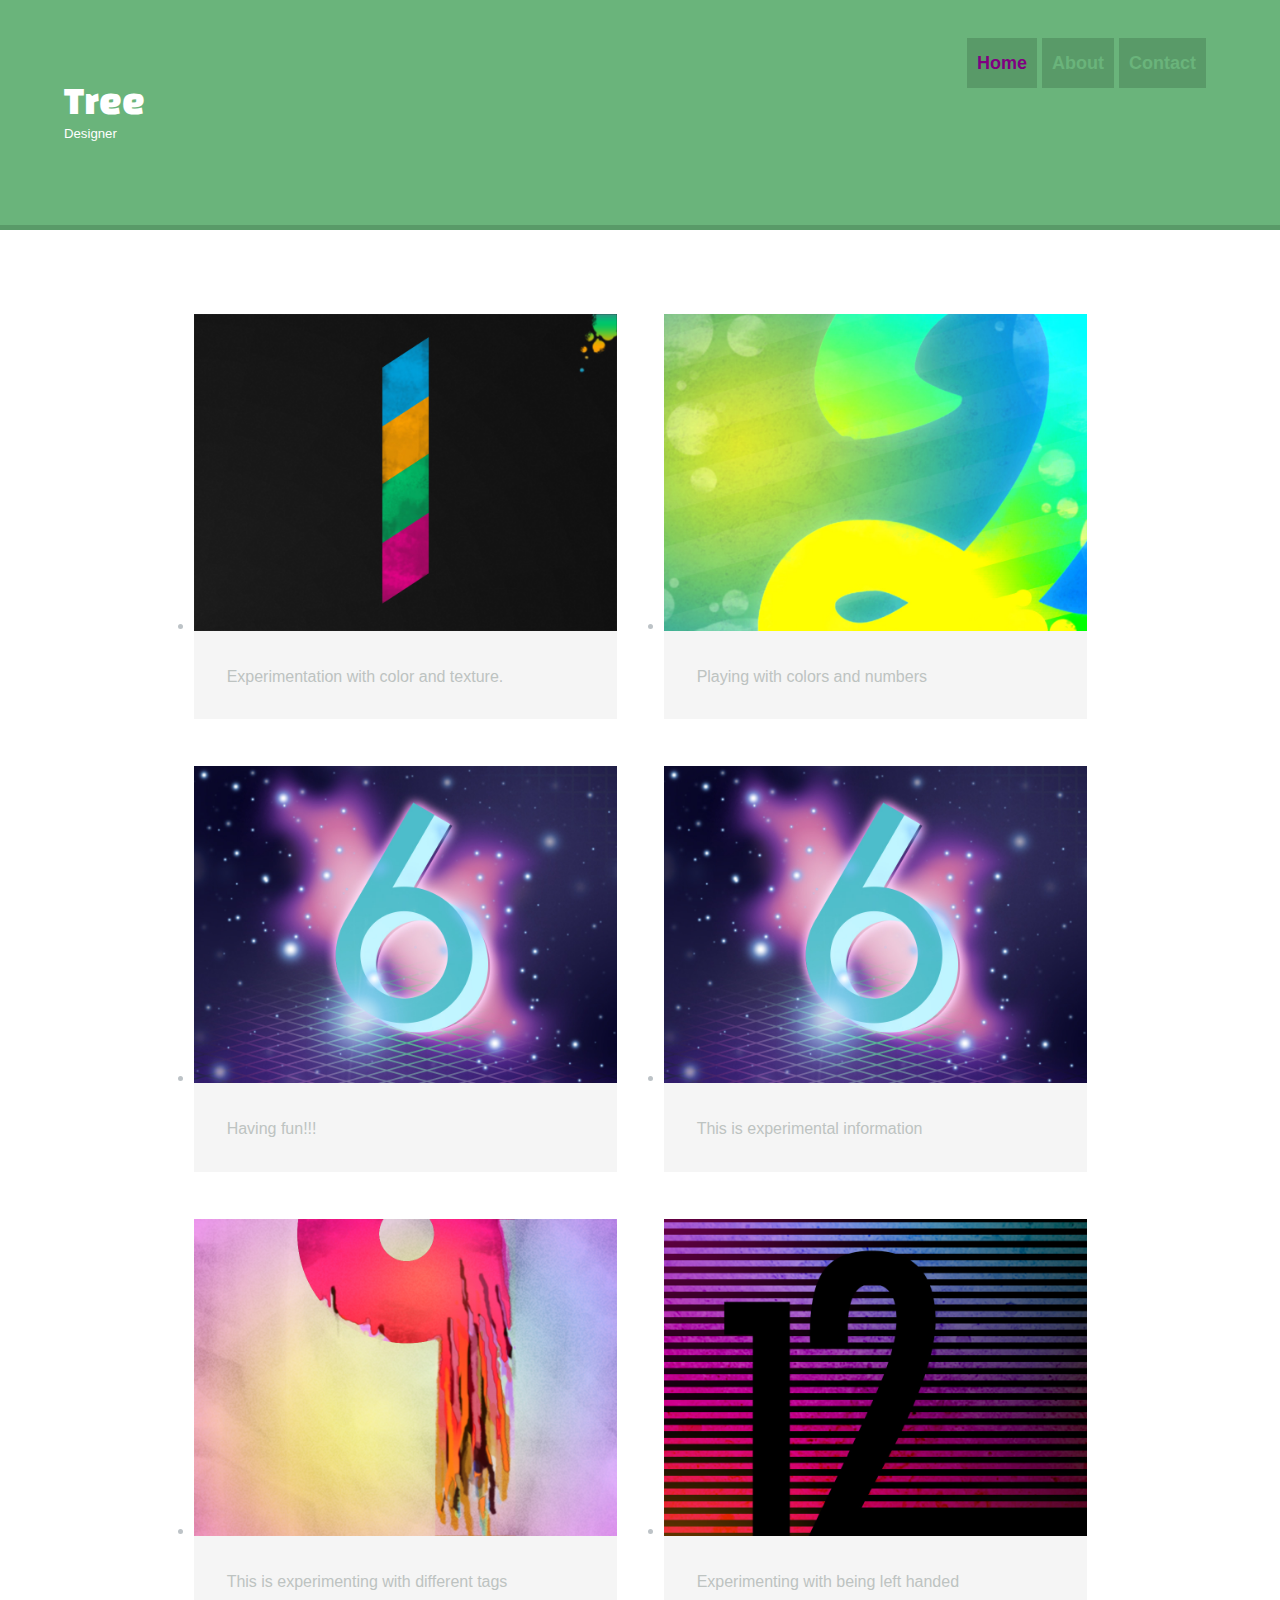
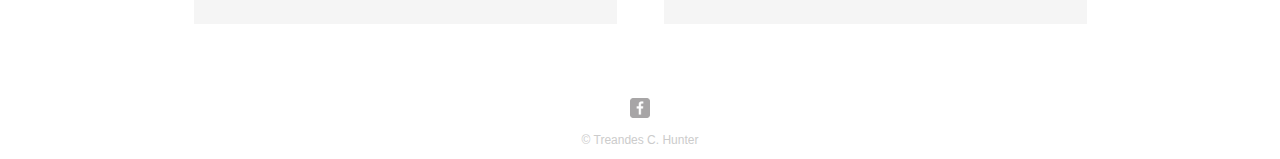
<file: index.html>
<!DOCTYPE html>
<html>
   <head>
      <meta charset="utf-8">
      <title>Treandes C. Hunter | Designer </title>
      <link rel="stylesheet" href="css/normalize.css">
      
<link href='https://fonts.googleapis.com/css?family=Changa+One|Open+Sans' rel='stylesheet' type='text/css'> 
     <link rel="stylesheet" href="css/main.css">
      <link rel="stylesheet" href="css/responsive.css">
      <meta name="viewport" content="width=device-width, initial-scale=1.0">
     
   </head>
   <body>
      <header>
         <a href = "index.html" id="logo">
           <h1>Tree</h1>
           <h2>Designer</h2>
         </a>
         <nav>
            <ul>
               <li><a href="index.html" class=selected>Home</a></li>
               <li><a href="about.html">About</a></li>
               <li><a href="contact.html">Contact</a></li>
            </ul>
         </nav>
      </header>
     <div id="wrapper">
      <section>
         <ul id="gallery">
            <li>
               <a href="img/numbers-01.jpg">
                  <img src="img/numbers-01.jpg" alt="">
                  <p>Experimentation with color and texture.</p>
               </a>   
            </li>
            <li>
               <a href="img/numbers-02.jpg">
                  <img src="img/numbers-02.jpg" alt="">
                  <p>Playing with colors and numbers</p>
               </a>
            </li>
            <li>
               <a href="img/numbers-06.jpg">
                  <img src="img/numbers-06.jpg" alt="">
                  <p>Having fun!!!</p>
               </a>
            </li>
            <li>
               <a href="img/numbers-06.jpg">
                  <img src="img/numbers-06.jpg" alt="">
                  <p>This is experimental information</p>
               </a>
            </li>
            <li>
               <a href="img/numbers-09.jpg">
               <img src="img/numbers-09.jpg" alt="">
               <p>This is experimenting with different tags</p>
              </a>
            </li>
            <li>
               <a href="img/numbers-12.jpg">
               <img src="img/numbers-12.jpg">
               <p>Experimenting with being left handed</p>
               </a>
            </li>
         </ul>
      </section>
      <footer>
         <a href=""><img src="img/facebook-wrap.png" alt="Facebook Logo" class="social-icon"></a>
         <p>&copy; Treandes C. Hunter</p>
      </footer>
     </div>
   </body>
   
</html>
</file>
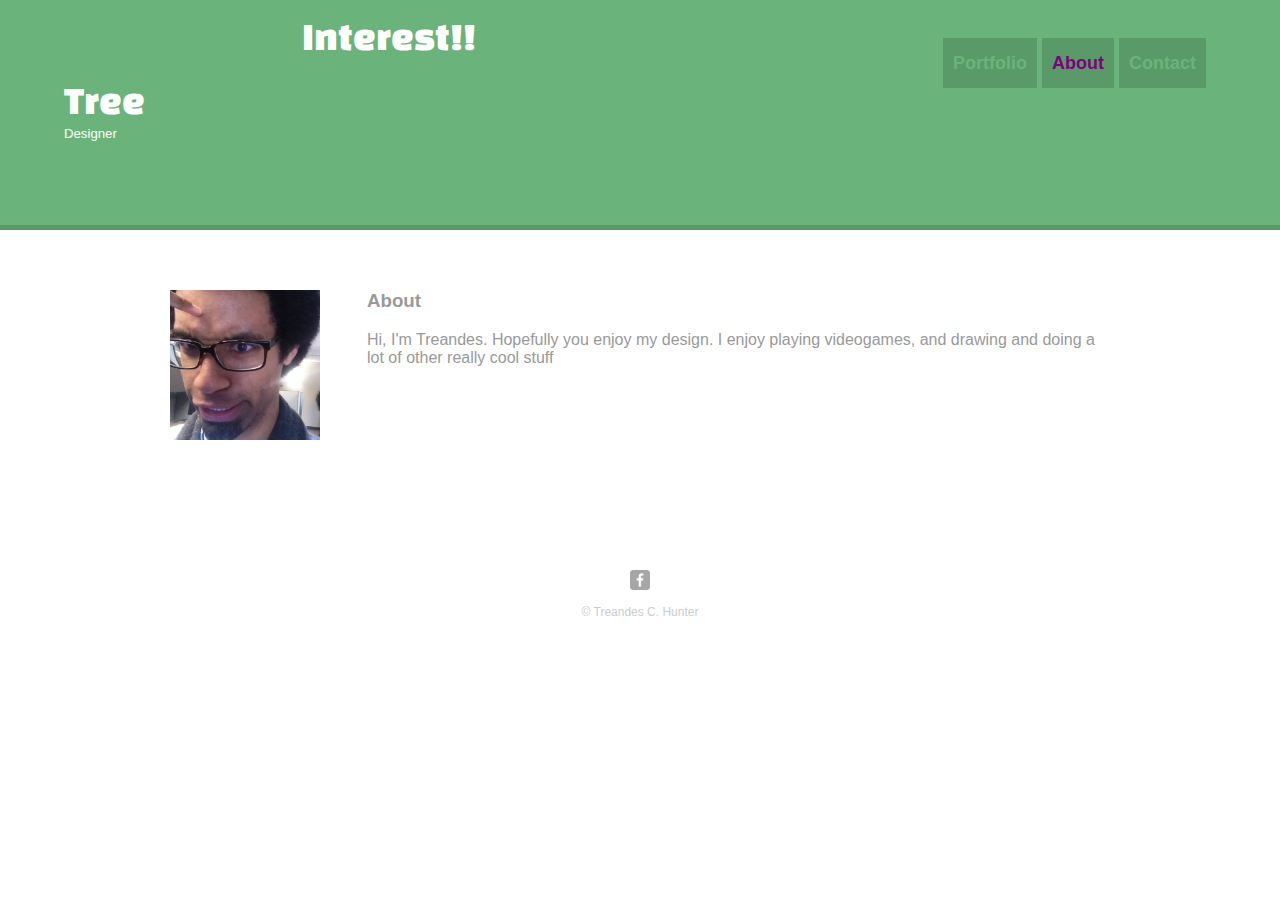
<file: about.html>
<!DOCTYPE html>
<html>
   <head>
      <meta charset="utf-8">
      <title>Treandes C. Hunter | Designer </title>
      <link rel="stylesheet" href="css/normalize.css">
      
<link href='https://fonts.googleapis.com/css?family=Changa+One|Open+Sans' rel='stylesheet' type='text/css'> 
     <link rel="stylesheet" href="css/main.css">
     <link rel="stylesheet" href="css/responsive.css">
   </head>
   <body>
      <header>
         <a href = "index.html" id="logo">
           <h1>Tree</h1>
           <h2>Designer</h2>
         </a>
         <nav>
            <ul>
               <li><a href="index.html" >Portfolio</a></li>
               <li><a href="about.html" class=selected>About</a></li>
               <li><a href="contact.html">Contact</a></li>
            </ul>
         </nav>
        <h1>Interest!!</h1>
      </header>
     <div id="wrapper">
      <section>
         <img src="img/tree.jpg" alt="Photograph of Treandes C. Hunter" class="profile-photo">
         <h3>About</h3>
         <p>Hi, I'm Treandes. Hopefully you enjoy my design. I enjoy playing videogames, and drawing and doing a lot of other really cool stuff</p>
      </section>
      <footer>
         <a href=""><img src="img/facebook-wrap.png" alt="Facebook Logo" class="social-icon"></a>
         <p>&copy; Treandes C. Hunter</p>
      </footer>
     </div>
   </body>
   
</html>
</file>
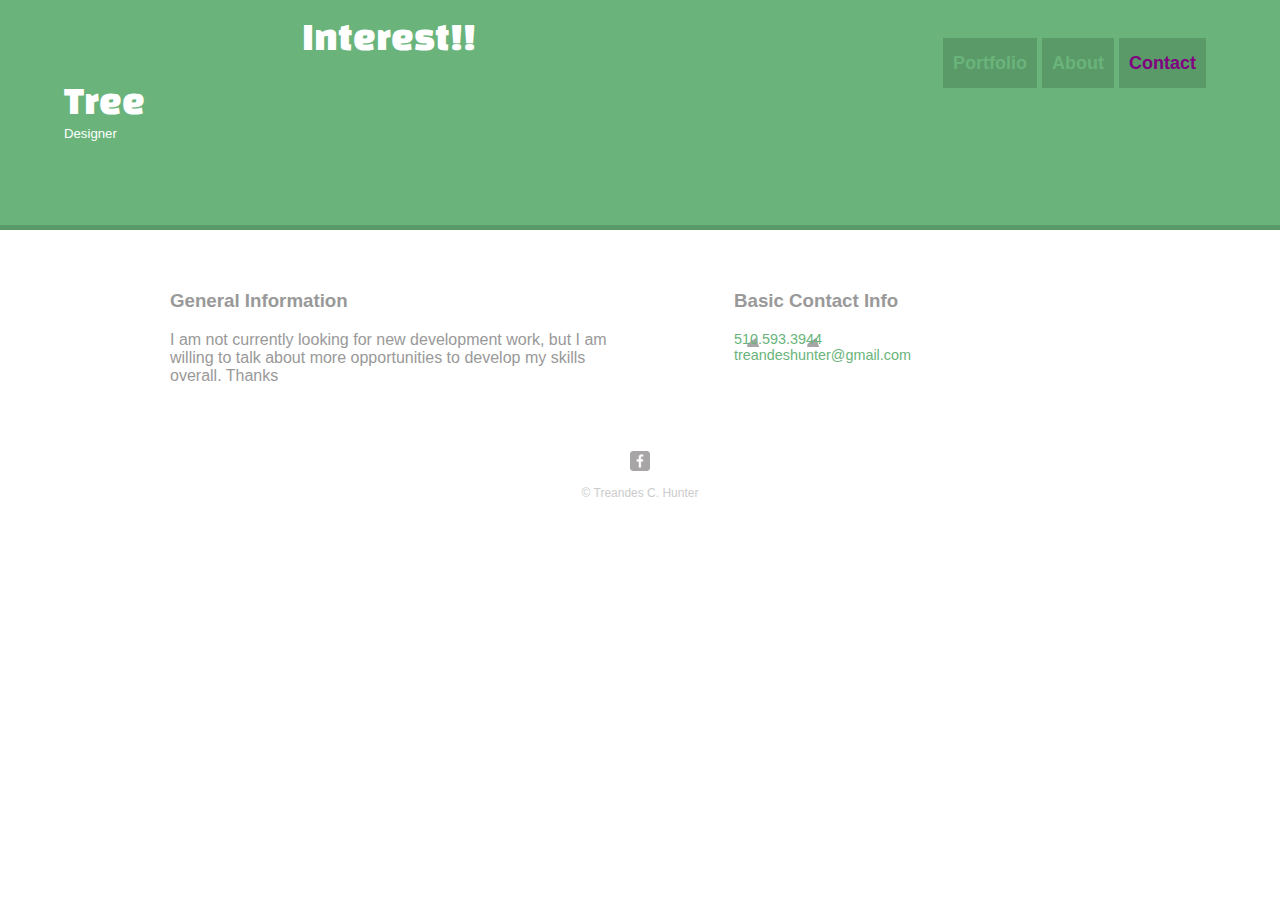
<file: contact.html>
<!DOCTYPE html>
<html>
   <head>
      <meta charset="utf-8">
      <title>Treandes C. Hunter | Designer </title>
      <link rel="stylesheet" href="css/normalize.css">
      
<link href='https://fonts.googleapis.com/css?family=Changa+One|Open+Sans' rel='stylesheet' type='text/css'> 
     <link rel="stylesheet" href="css/main.css">
     <link rel="stylesheet" href="css/responsive.css">
   </head>
   <body>
      <header>
         <a href = "index.html" id="logo">
           <h1>Tree</h1>
           <h2>Designer</h2>
         </a>
         <nav>
            <ul>
               <li><a href="index.html" >Portfolio</a></li>
               <li><a href="about.html">About</a></li>
               <li><a href="contact.html" class=selected>Contact</a></li>
            </ul>
         </nav>
        <h1>Interest!!</h1>
      </header>
     <div id="wrapper">
      <section id="primary">
        <h3>General Information</h3>
        <p>I am not currently looking for new development work, but I am willing to talk about more opportunities to develop my skills overall. Thanks</p>
      </section>
       <section id="secondary"> 
         <h3>Basic Contact Info</h3>
         <ul class="contact-info">
          <li class="phone"><a href="tel:510-593-3944">510.593.3944</a></li>
           <li class="mail"><a href="mailto:treandeshunter@gmail.com">treandeshunter@gmail.com</a></li>
         </ul>
      </section>
      <footer>
         <a href=""><img src="img/facebook-wrap.png" alt="Facebook Logo" class="social-icon"></a>
         <p>&copy; Treandes C. Hunter</p>
      </footer>
     </div>
   </body>
   
</html>
</file>
<file: css/main.css>
/*************************
GENERAL
**************************/

/*id for div */
#wrapper {
  max-width:940px;
  margin: 0 auto;
  padding: 0 10%;
}

/* Removes underlines for links */
a {
  text-decoration:none;
}

img {
  max-width: 100%;
}
h1 {
  text-align:center;
}

h3 {
  margin: 0 0 1em 0;
}


/*************************
HEADING
**************************/

/* logo */
#logo {
  text-align: center;
  margin: 0;
}

h1 {
  font-family: 'Changa One', sans-serif;
  margin: 15px 0px;
  font-size: 1.75em;
  font-weight: normal;
  line-height: 0.8em
}

h2 {
  font-size: 0.75em;
  margin: -5px 0 0;
  font-weight: normal;
  
}
/*************************
NAVIGATION
**************************/

nav {
  text-align: center;
  padding: 10px;
  margin: 20px 0 0;
}

nav ul {
  list-style: none;
  margin: 0 10;
  padding: 0; 
}

nav li {
  display: inline-block;
}
nav a{
  font-weight: 800;
  padding: 15px 10px;
}

/*************************
FOOTER
**************************/
header {
  float: left;
  margin: 0 0 30px 0;
  padding: 5px 0 0 0;
  width: 100%;
}
footer {
  font-size: 0.75em;
  text-align:center;
  clear: both;
  padding-top: 50px;
  color: #ccc;
}
.social-icon {
  width: 20px;
  height: 20px;
  margin: 0 5px;
}

/*************************
Page Portfolio
**************************/
#gallery {
  margin: 0;
  padding: 0;
  line-style: none;
}

#gallery li {
  float: left;
  width: 45%;
  margin: 2.5%;
  background-color: #f5f5f5;
  color: #bdc3c7;
}

#gallery li a p {
  margin: 0;
  padding: 5%;
  margin: 0.75em;
  color: #bdc3c1;
  
}

/*************************
COLOR
**************************/
/* Site Body */
body {
  background-color: #fff;
  color: #999;
}
/* Green Header */
header {
  background: #6ab47b; 
  border-color:#599a68;
}
/*NAVBAR */
nav a, nav a:visited {
  background:#599a68;
}

nav a.selected {
  color:purple;
}

nav a:hover{
  color:white;
}

  
h1, h2 {
  color: #fff;
}
a {
  color:#6ab47b;
}
/*************************
Page: About
**************************/

.profile-photo {
  display:block;
  max-width: 150px;
  margin: 0 auto;
  border-radius: 100%:
}


/*************************
Page: Contact
**************************/
.contact-info {
  list-style: none;
  padding: 0;
  margin: 0;
  font-size: 0.9em;
}

.contact-info li.phone a{
  background-image: url('../img/phone.png');
}
.contact-info li.mail a{
  background-image: url('../img/mail.png');
}
</file>
<file: css/responsive.css>
/**************************
Two Column Layout
**************************/

@media screen and (min-width: 480px){
  #primary {
    width: 50%;
    float: left;
  }
  #secondary {
    width: 40%;
    float: right;
  }


/**************************
 3*5=15
100% -15% = 85%
85/3=28.3333
**************************/

/**************************
Page: Portfolio
**************************/
#gallery li {
  width: 28.3333%:
}

#gallery li:nth-child (4n) {
  clear: left;
}


/**************************
Page: About
**************************/
.profile-photo {
  float: left;
  margin: 0 5% 80px 0;
  
}

}





@media screen and (min-width: 660px) {
  /**************************
  Page: Header
  **************************/
  
  nav {
    background-color:none;
    float: right;
    font-size: 1.125em;
    margin-right: 5%;
    text-align: right;
    width: 45%;
  }
  #logo {
  float: left;
  margin: 5%;
  text-align: left;
  width: 30px;
}
  h1 {
  font-size: 2.5em;
}

h2 {
  font-size: 0.825em;
  margin-bottom: 20px;
}

header {
  border-bottom: 5px solid #599a68;
  margin-bottom: 60px;
}


}
</file>
